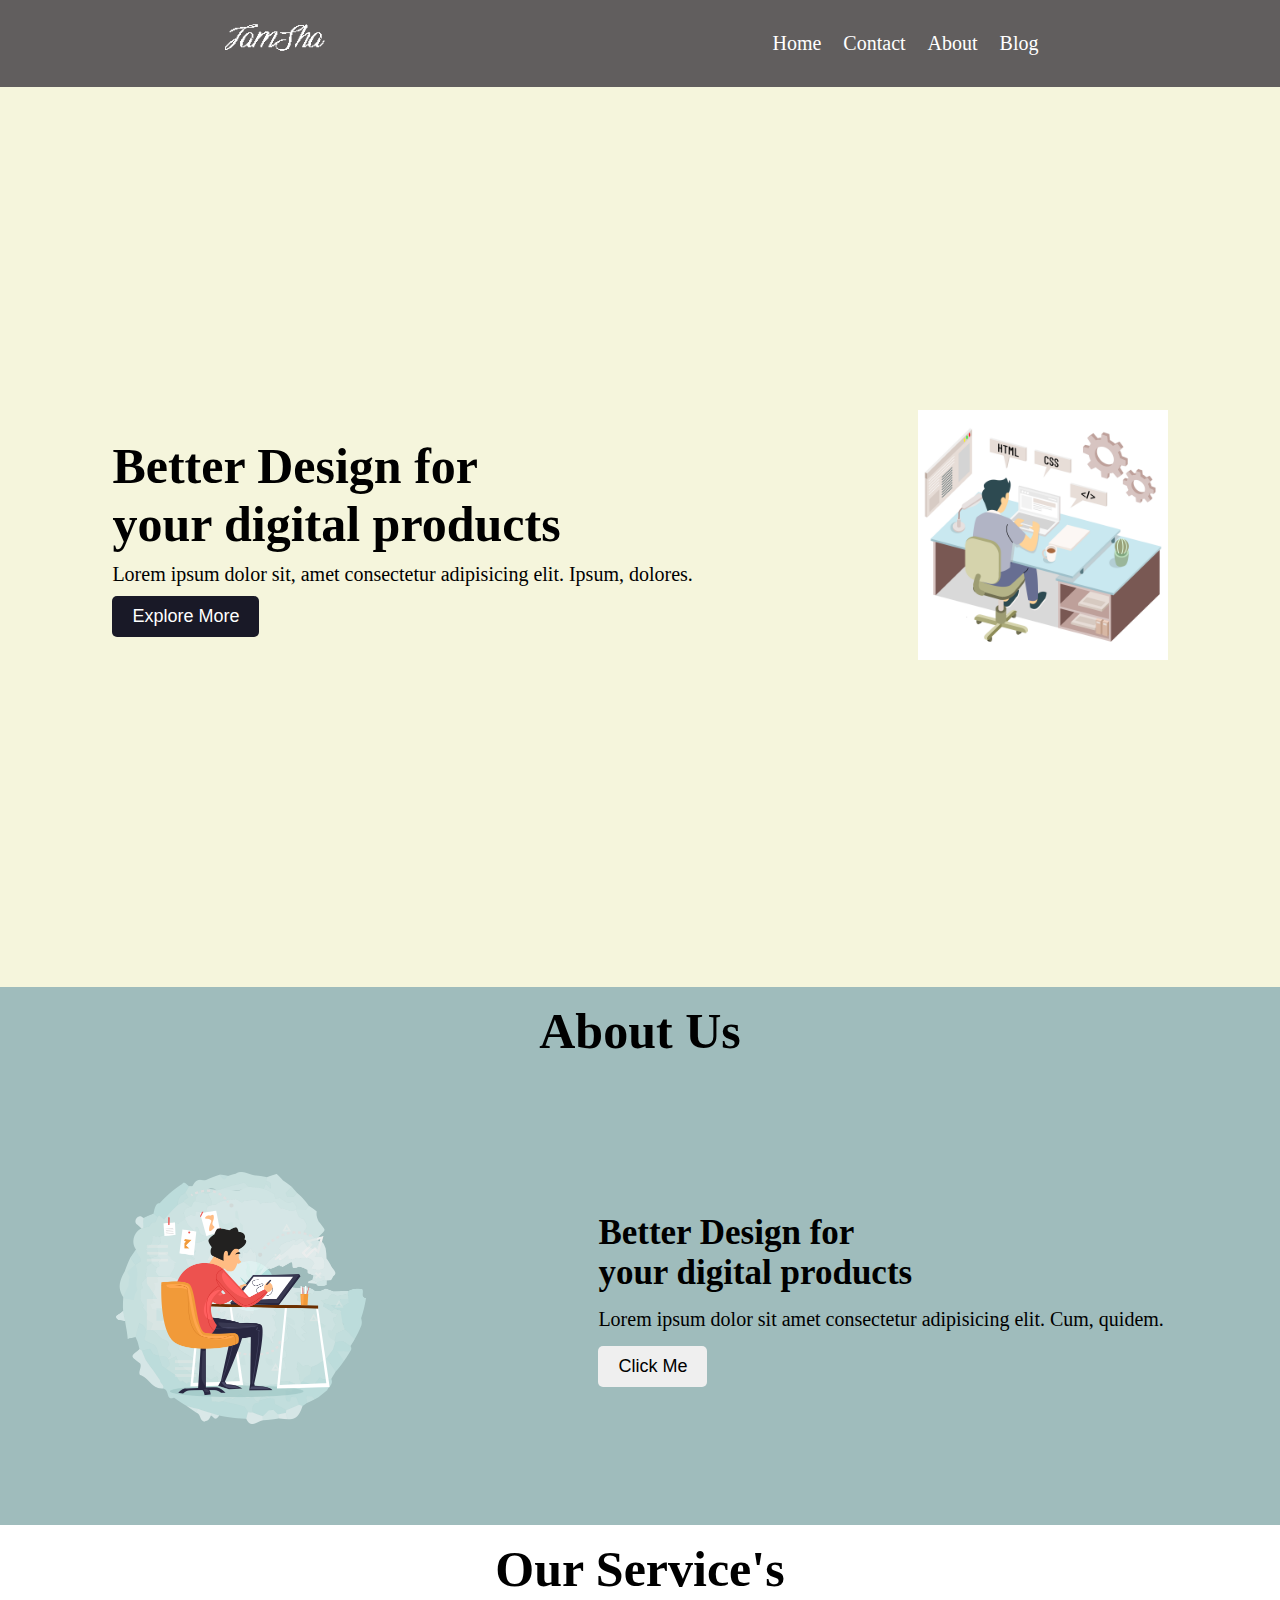
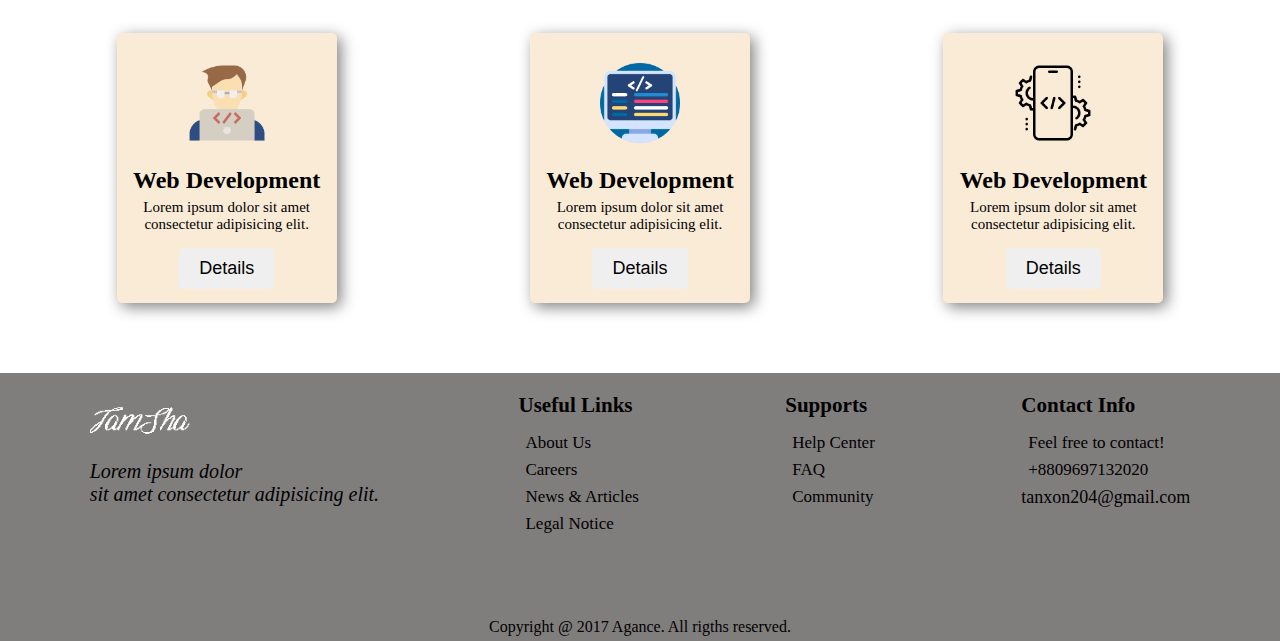
<file: index.html>
<!DOCTYPE html>
<html lang="en">
<head>
    <meta charset="UTF-8">
    <meta name="viewport" content="width=device-width, initial-scale=1.0">
    <title>Document</title>
    <link rel="stylesheet" href="style.css">
</head>
<body>
    <!-- this is navbar  -->
    <header>
        <nav>
            <div class="menu-container">
                <div class="logo">
                    <img class="log" src="/img/sec.png" alt="">
                </div>
                <div class="menus">
                    <li class="item">Home</li>
                    <li class="item">Contact</li>
                    <li class="item">About</li>
                    <li class="item">Blog</li>

                </div>
            </div>
          
        </nav>
    </header>
    <!-- main div  -->
    <main>
        <section>
            <div class="banner-container">
                <div class="banner-text">
                    <h1 class="title" >Better Design for <br> your digital products</h1>
                    <p class="description">Lorem ipsum dolor sit, amet consectetur adipisicing elit. Ipsum, dolores.</p>
                    <button class="click">Explore More</button>
                </div>
                <div class="banner-img">
                    <img class="person" src="/img/web.png" alt="">
                </div>
               
            </div>
        </section>

<!-- this is about section  -->
        <section class="for-bg" >
            <h1 class="abt" >About Us</h1>
            <div class="about-container">
               
                <div class="about-img">
                    <img class="person" src="/img/person.png" alt="">
                </div>

                <div class="about-text">
                    <h1 class="abt-head" >Better Design for <br> your digital products</h1>
                    <p class="abt-para" >Lorem ipsum dolor sit amet consectetur adipisicing elit. Cum, quidem.</p>
                    <button class="abt-btn" >Click Me</button>
                </div>
            </div>
        </section>

        <!-- this is service section  -->
        <section>
            <h1 class="services">Our Service's </h1>
            <div class="service-container">
                <div class="box">
                    <img class="dev" src="/img/1.png" alt="">
                    <h2 class="service-head" >Web Development</h2>
                    <p class="service-para" >Lorem ipsum dolor sit amet consectetur adipisicing elit.</p>
                    <button class="abt-btn">Details</button>
                </div>
                <div class="box">
                    <img class="dev" src="/img/2.png" alt="">
                    <h2 class="service-head" >Web Development</h2>
                    <p class="service-para" >Lorem ipsum dolor sit amet consectetur adipisicing elit.</p>
                    <button class="abt-btn">Details</button>
                </div>
                <div class="box">
                    <img class="dev" src="/img/3.png" alt="">
                    <h2 class="service-head" >Web Development</h2>
                    <p class="service-para" >Lorem ipsum dolor sit amet consectetur adipisicing elit.</p>
                    <button class="abt-btn">Details</button>
                </div>
            </div>
        </section>
    </main>
    <footer>
        <section>
            <div class="footer">
                <div class="footer-left">
                    <img class="log" src="/img/sec.png" alt="">
                    <p class="footer-para" >Lorem ipsum dolor <br> sit amet consectetur adipisicing elit.</p>
                </div>
                <div class="links">
                    <h3 class="link-title" >Useful Links</h3>
                    <li class="gap" >About Us</li>
                    <li class="gap" >Careers </li>
                    <li class="gap" >News & Articles</li>
                    <li class="gap" >Legal Notice</li>
                </div>
                <div class="links">
                    <h3 class="link-title" >Supports</h3>
                    <li class="gap" >Help Center</li>
                    <li class="gap" >FAQ </li>
                    <li class="gap" >Community</li>
                   
                </div>
                <div class="links">
                    <h3 class="link-title" >Contact Info</h3>
                    <li class="gap" >Feel free to contact!</li>
                    <li class="gap" >+8809697132020 </li>
                    <liclass="gap" >tanxon204@gmail.com</li>
                     
                </div>
            </div>
        </section>
        <div class="copyright">
            <p class="" >Copyright @ 2017 Agance. All rigths reserved.</p>
        </div>
    </footer>
</body>
</html>
</file>
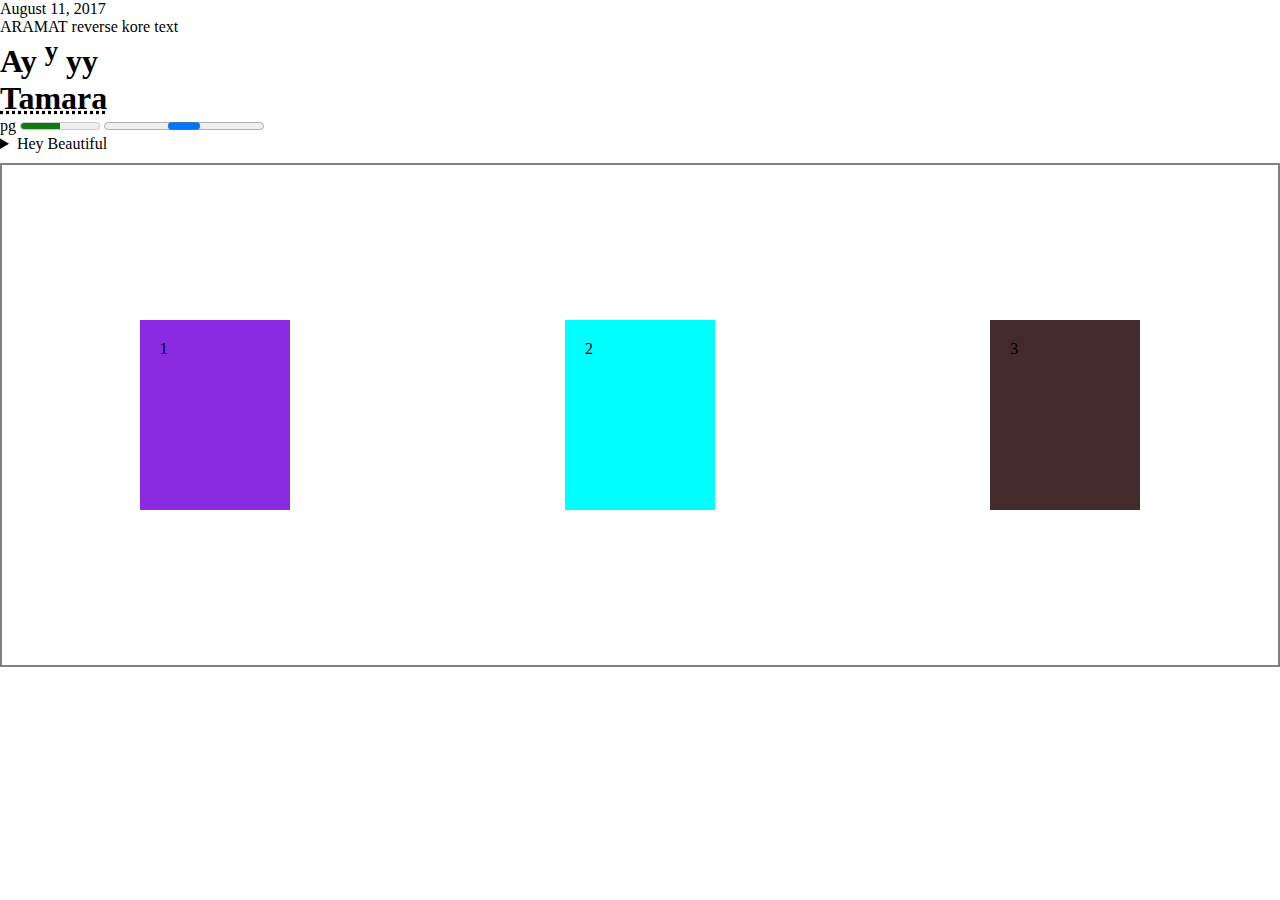
<file: test.html>
<!DOCTYPE html>
<html lang="en">
<head>
    <meta charset="UTF-8">
    <meta name="viewport" content="width=device-width, initial-scale=1.0">
    <title>Conceptual Session</title>
    <link rel="stylesheet" href="test.css">
</head>
<body>
    
    <time datetime="2020-08-11" >August 11, 2017 </time>
    <h1></h1>
    <bdo dir="rtl">TAMARA</bdo> reverse kore text

    <h1>Ay <sup>y</sup> yy</h1>

    <h1><abbr title="You're My Dream Girl ">Tamara</abbr></h1>

    <label for="disk">pg</label>
    <meter id="disk" value="0.5"></meter>
     
    <progress id=""></progress>

    <details>
        <summary>Hey Beautiful</summary>
        <p>Lorem ipsum dolor, sit amet consectetur adipisicing elit. Magni, nesciunt.</p>
    </details>

    <!-- <h1 class="test">Hello World</h1> -->

    <div class="container">
        <div class="box">1</div>
        <div class="box box1">2</div>
        <div class="box box2">3</div>
    </div>

</body>
</html>
</file>
<file: style.css>
*{
    margin: 0px;
    padding: 0px;
}
.menu-container{
    background-color: rgba(61, 58, 58, 0.815);
    padding: 10px;
    color: white;
    list-style: none;
    display: flex;
    align-items: center;
    justify-content: space-around;

}
.menus{
    display: flex;
}
.log{
    width: 110px;
    font-weight: bolder;

}
.item{
    margin-right: 10px;
    padding: 6px;
    font-size: 20px;
}
.item:hover{
    color: burlywood;
    cursor: pointer;
}
.person{
    width: 250px;


}
.banner-container{
    display: flex;
    align-items: center;
    height: 100vh;
    justify-content: space-around;
    /* border: 2px solid grey; */
    background-color: beige;
}
.title{
    font-size: 50px;
    font-weight: bold;
}
.description{
    font-size: 20px;
    margin-top: 10px;
    margin-bottom: 10px;
}
.click{
    padding: 10px 20px;
    background-color: rgb(25, 25, 39);
    color: white;
    border: none;
    border-radius: 5px;
    font-size: large;
    cursor: pointer;
}
.click:hover{
    background-color: rgb(190, 149, 34);
}
.about-container{
    display: flex;
    justify-content: space-around;
    align-items: center;
    height: 50vh;
    /* flex-direction: row-reverse; */
     
     
}
.for-bg{
    background-color: rgba(113, 156, 156, 0.678);
}
.abt{
    justify-content: space-around;
    display: flex;
    align-items: center;
    padding: 15px;
    font-size: 50px;
    font-weight: bold;
    

}
.abt-head{
    font-size: 35px;
}
.abt-para{
    margin-top: 15px;
    margin-bottom: 15px;
    font-size: 20px;
}
.abt-btn{
    padding: 10px 20px;
    font-size: large;
    border: none;
    border-radius: 5px;

}
.abt-btn:hover{
    background-color: rgb(59, 209, 209);
    cursor: pointer;
}
.services{
    justify-content: space-around;
    display: flex;
    align-items: center;
    padding: 15px;
    font-size: 50px;
    font-weight: bold;
    /* margin-bottom: 20px; */
    
}
.service-container{
    display: flex;
    justify-content: space-around;
    margin-bottom: 50px;
    padding: 20px;
   
}
.box{
    width: 200px;
    height: 250px;
    box-shadow: 4px 4px 15px grey;
    text-align: center;
    padding: 10px;
    border-radius: 5px;
    background-color: antiquewhite;
}
.dev{
    width: 80px;
    padding: 15px;
    margin-top: 5px;
    
    
}
.service-head{
   margin-top: 5px;
  margin-bottom: 5px;
    
}
.service-para{
    margin-bottom: 15px;
    font-size: 15px;
}
/* footer section  */

.footer{
    display: flex;
    /* text-align: center; */
    height: 200px;
    justify-content: space-around;
    background-color: rgba(95, 92, 92, 0.795);
    padding: 20px;
    /* border: 3px solid red; */
    
    
    
}
.footer-left{

}
.link-title{
    margin-bottom: 15px;
}
.links{
    list-style: none;
    font-size: 18px;
     

}
.footer-para{
    font-size: 20px;
    font-style: italic;
}
.gap{
    margin: 7px;
    font-size: 17px;
}
.copyright{
    text-align: center;
    padding: 5px;
    background-color: rgba(95, 92, 92, 0.795);
}
</file>
<file: test.css>
*{
    margin: 0px;
    padding: 0px;
}
.test{
    color: rgb(151, 180, 72);
    cursor: pointer;
}
.container{
    display: flex;
    height: 500px;
    justify-content: space-around;
    align-items: center;
    border: 2px solid grey;
    margin-top: 10px;     
}
.box{
    padding: 20px;
    background-color: blueviolet;
    width: 110px;
    height: 150px;
}
.box1{
    background-color: aqua;
}
.box2{
    background-color: rgb(68, 43, 43);
}
</file>
